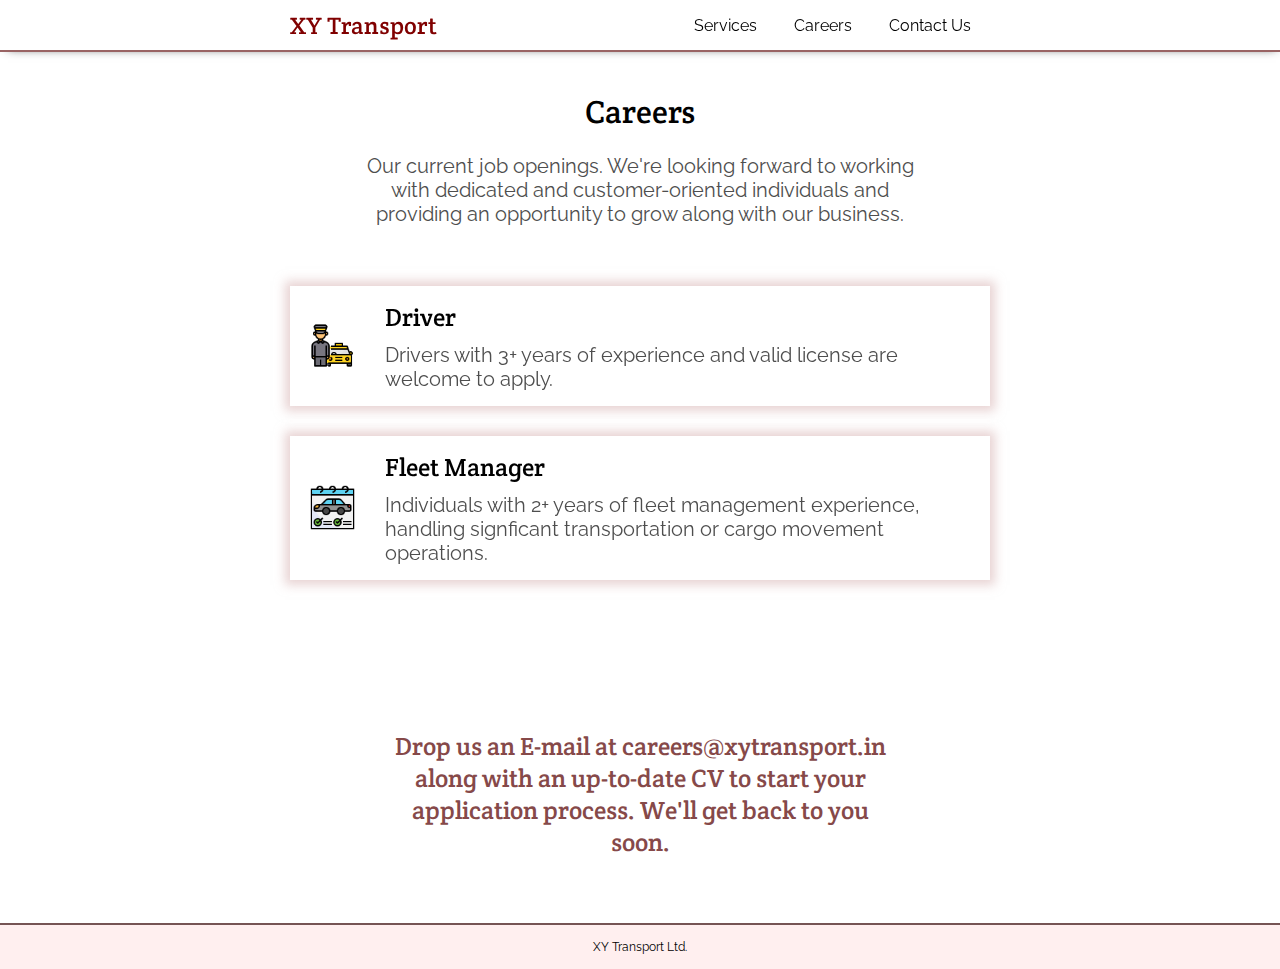
<file: site/careers.html>
<!DOCTYPE html>

<head>

    <meta charset="UTF-8">
    <meta name="viewport" content="width=device-width, initial-scale=1.0">
    <link rel="stylesheet" href="https://unpkg.com/aos@next/dist/aos.css" />
    <title>XY - Careers</title>
    

    <link rel="stylesheet" href="static/styles.css">


</head>

<body>
    <nav>
        <div class="nav-container container">
            <input id="nav-toggle" type="checkbox">
            <div class="logo"> <a href="/">XY Transport </a> </div>
            <ul class="links">
                <li><a href="services.html">Services</a></li>
                <li><a href="careers.html">Careers</a></li>
                <li><a href="contact.html">Contact&nbsp;Us</a></li>
            </ul>
            <label for="nav-toggle" class="icon-burger">
                <div class="line"></div>
                <div class="line"></div>
                <div class="line"></div>
            </label>
        </div>
    </nav>

    <div class="nav-spacer"></div>


    



<div class="sect">
    <div class="container">
        <div class="pagedesc">
            <h1>Careers</h1>
            <p class="max-w-60">Our current job openings. We're looking forward to working with dedicated and
                customer-oriented individuals and providing an opportunity to grow along with our business.
            </p>
        </div>

        
        <div class="cont-card" data-aos="fade" data-aos-delay="0" data-aos-duration="1000">
            <img src="static/icons/driver.png" alt="">
            <div class="card-body">
                <h2>Driver</h2>
                <p>Drivers with 3+ years of experience and valid license are welcome to apply.</p>
            </div>
        </div>
        
        <div class="cont-card" data-aos="fade" data-aos-delay="0" data-aos-duration="1000">
            <img src="static/icons/calendar.png" alt="">
            <div class="card-body">
                <h2>Fleet Manager</h2>
                <p>Individuals with 2+ years of fleet management experience,   handling signficant transportation or cargo movement operations.
</p>
            </div>
        </div>
        
    </div>
</div>

<div class="sect cta-box">
    <h2 class="text-center max-w-60 btm-cta"> Drop us an E-mail at careers@xytransport.in along with an
        up-to-date CV to start your application process. We'll get back to you soon. </h2>
</div>

<script src="https://unpkg.com/aos@next/dist/aos.js"></script>
<script>
    AOS.init();
</script>





    <footer>
        XY Transport Ltd.
    </footer>
</body>
</file>
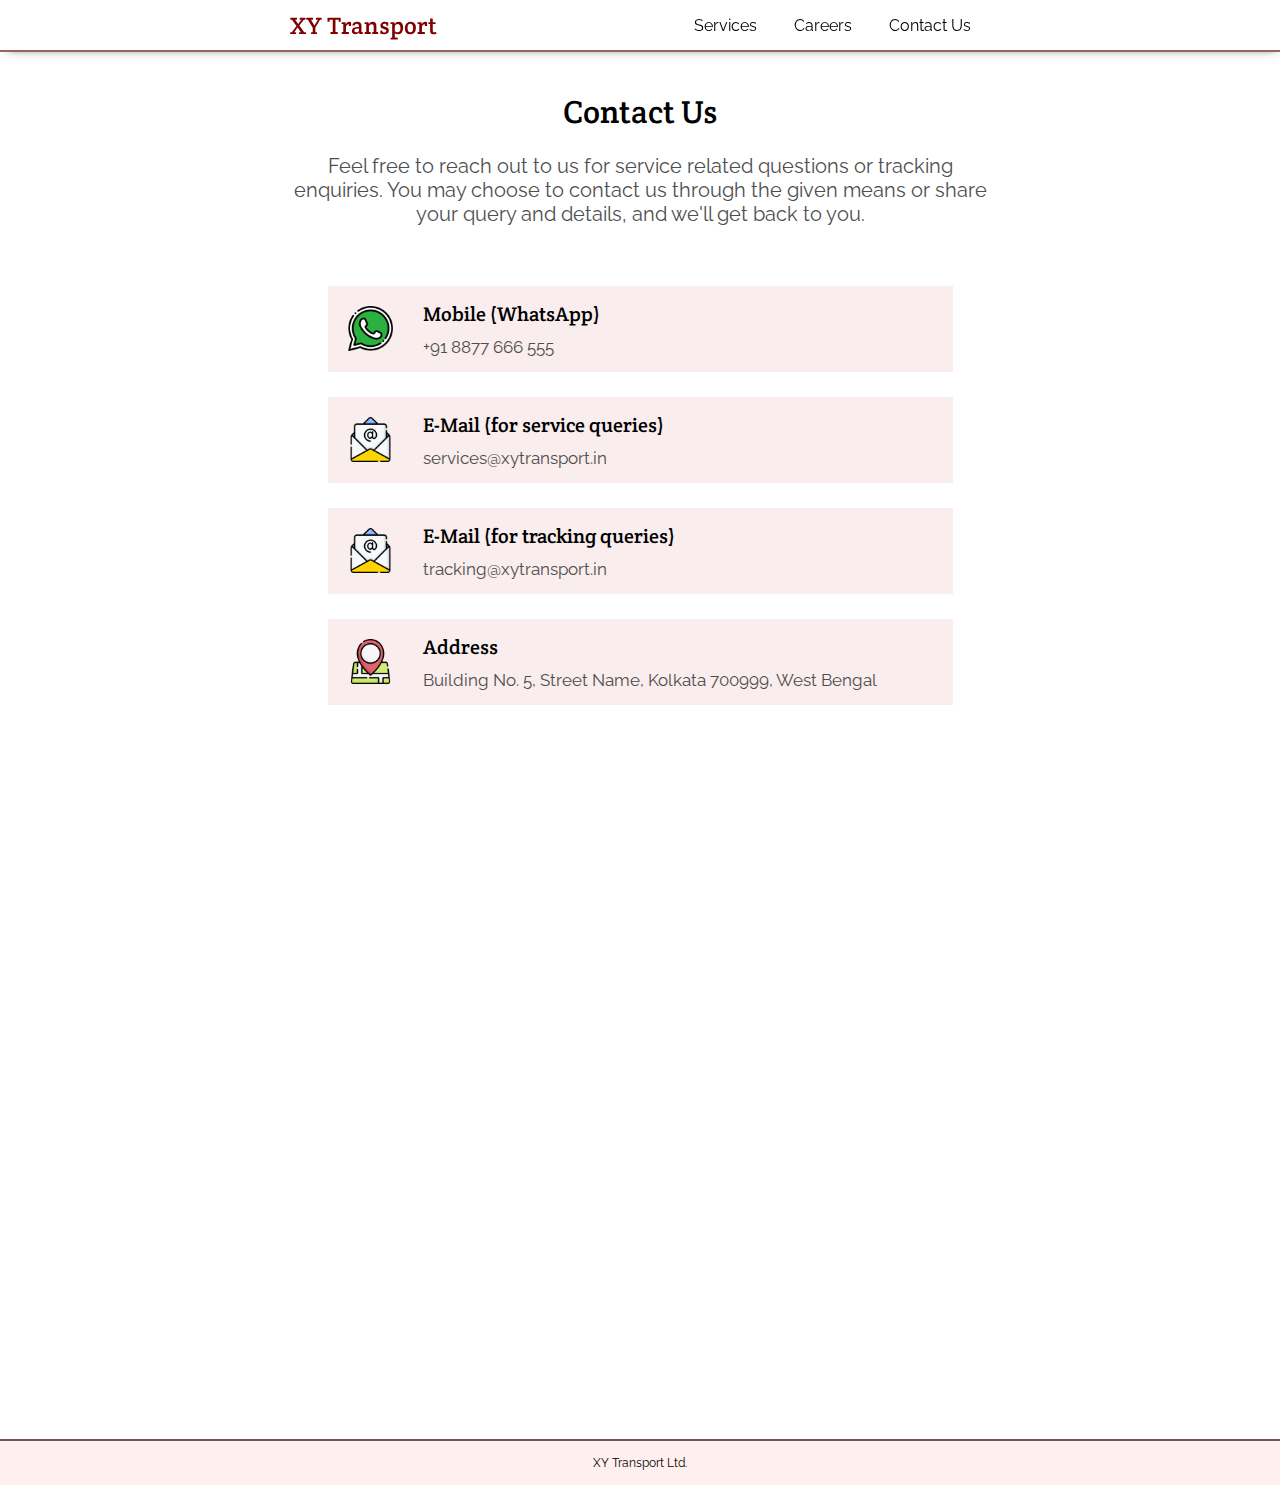
<file: site/contact.html>
<!DOCTYPE html>

<head>

    <meta charset="UTF-8">
    <meta name="viewport" content="width=device-width, initial-scale=1.0">
    <link rel="stylesheet" href="https://unpkg.com/aos@next/dist/aos.css" />
    <title>XY - Contact Us</title>
    
<script src="static/tiny-toast.js"></script>


    <link rel="stylesheet" href="static/styles.css">


</head>

<body>
    <nav>
        <div class="nav-container container">
            <input id="nav-toggle" type="checkbox">
            <div class="logo"> <a href="/">XY Transport </a> </div>
            <ul class="links">
                <li><a href="services.html">Services</a></li>
                <li><a href="careers.html">Careers</a></li>
                <li><a href="contact.html">Contact&nbsp;Us</a></li>
            </ul>
            <label for="nav-toggle" class="icon-burger">
                <div class="line"></div>
                <div class="line"></div>
                <div class="line"></div>
            </label>
        </div>
    </nav>

    <div class="nav-spacer"></div>


    



<div class="sect">
    <div class="container">
        <div class="pagedesc">
            <h1>Contact Us</h1>
            <p>Feel free to reach out to us for service related questions or tracking enquiries.
                You may choose to contact us through the given means or share your query and details, and we'll get
                back to you. </p>
        </div>


        <div class="cont-card contact-details" onclick="copy_number()">
            <img src="static/icons/whatsapp.png" alt="">
            <div class="card-body">
                <h2>Mobile (WhatsApp)</h2>
                <p>+91 8877 666 555</p>
            </div>
        </div>

        <div class="cont-card contact-details" onclick="copy_servmail()">
            <img src="static/icons/email.png" alt="">
            <div class="card-body">
                <h2>E-Mail (for service queries)</h2>
                <p>services@xytransport.in</p>
            </div>
        </div>
        <div class="cont-card contact-details" onclick="copy_trmail()">
            <img src="static/icons/email.png" alt="">
            <div class="card-body">
                <h2>E-Mail (for tracking queries)</h2>
                <p>tracking@xytransport.in</p>
            </div>
        </div>
        <div class="cont-card contact-details" onclick="copy_addr()">
            <img src="static/icons/address.png" alt="">
            <div class="card-body">
                <h2>Address</h2>
                <p>Building No. 5, Street Name, Kolkata 700999, West Bengal</p>
            </div>
        </div>

        <div class="form-embed">

            <iframe
                src="https://docs.google.com/forms/d/e/1FAIpQLSdMQ0Bgrsa_WDOsQGbE1sytpjOgl6Kxxa4rVJ9Z_Aip7slCjQ/viewform?embedded=true"
                frameborder="0" marginheight="0" marginwidth="0">Loading…</iframe>
        </div>
    </div>

</div>
<script>

    function copyToClipboard(text) {
        navigator.clipboard.writeText(text)
            .then(() => {
                toast.success("Copied !", 2500);
            })
            .catch(err => {
                console.error('Could not copy text: ', err);
            });
    }

    function copy_number() {
        copyToClipboard("+91 8877 666 555")
    }

    function copy_servmail() {
        copyToClipboard("services@xytransport.in")
    }
    function copy_trmail() {
        copyToClipboard("tracking@xytransport.in")
    }
    function copy_addr() {
        copyToClipboard("Building No. 5, Street Name, Kolkata 700999, West Bengal")
    }

</script>



    <footer>
        XY Transport Ltd.
    </footer>
</body>
</file>
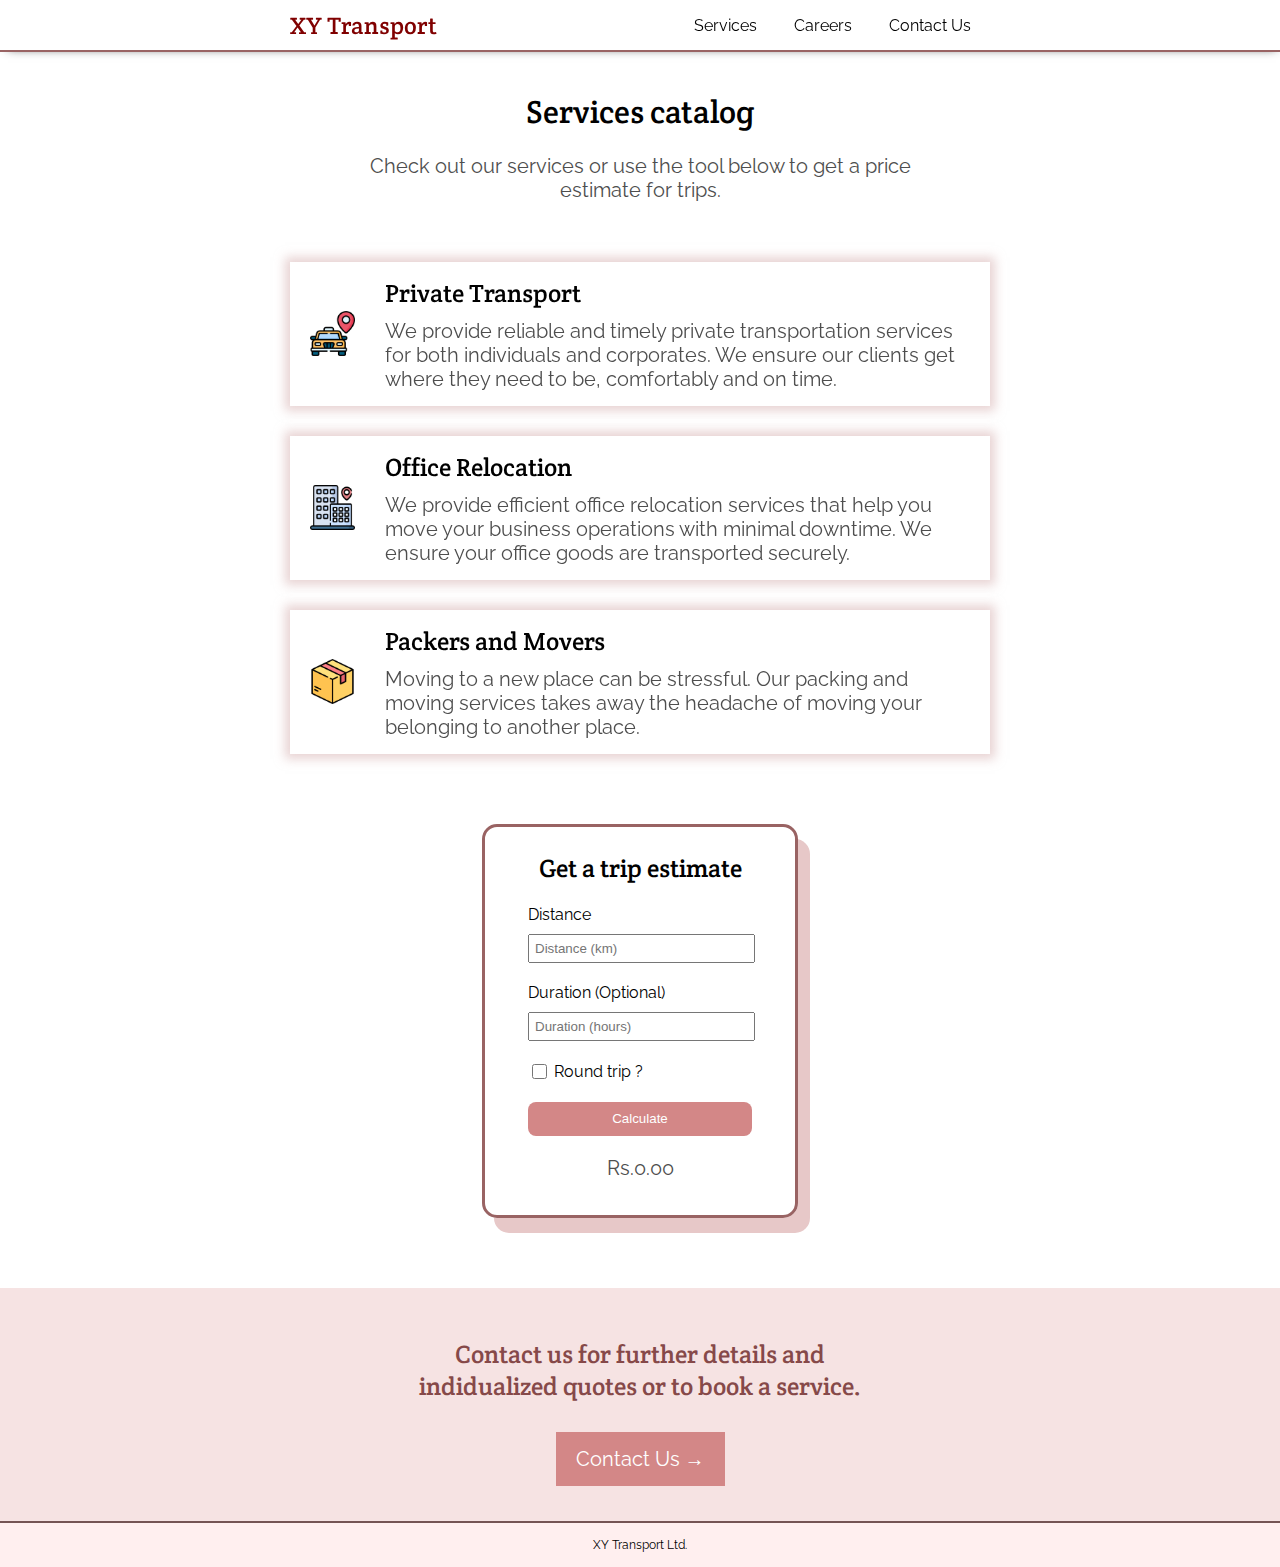
<file: site/services.html>
<!DOCTYPE html>

<head>

    <meta charset="UTF-8">
    <meta name="viewport" content="width=device-width, initial-scale=1.0">
    <link rel="stylesheet" href="https://unpkg.com/aos@next/dist/aos.css" />
    <title>XY- Services</title>
    

    <link rel="stylesheet" href="static/styles.css">


</head>

<body>
    <nav>
        <div class="nav-container container">
            <input id="nav-toggle" type="checkbox">
            <div class="logo"> <a href="/">XY Transport </a> </div>
            <ul class="links">
                <li><a href="services.html">Services</a></li>
                <li><a href="careers.html">Careers</a></li>
                <li><a href="contact.html">Contact&nbsp;Us</a></li>
            </ul>
            <label for="nav-toggle" class="icon-burger">
                <div class="line"></div>
                <div class="line"></div>
                <div class="line"></div>
            </label>
        </div>
    </nav>

    <div class="nav-spacer"></div>


    

<div class="sect">
    <div class="container">

        <div class="pagedesc">
            <h1>Services catalog</h1>
            <p class="max-w-60">Check out our services or use the tool below to get a price estimate for trips.</p>
        </div>

        

        <div class="cont-card" data-aos="fade" data-aos-delay="0" data-aos-duration="1000"
            data-aos-anchor-placement="top-bottom">
            <img src="static/icons/cab.png" alt="">
            <div class="card-body">
                <h2>Private Transport</h2>
                <p>We provide reliable and timely private transportation services for both individuals and corporates. We ensure our clients get where they need to be, comfortably and on time.</p>
            </div>
        </div>
        

        <div class="cont-card" data-aos="fade" data-aos-delay="0" data-aos-duration="1000"
            data-aos-anchor-placement="top-bottom">
            <img src="static/icons/office.png" alt="">
            <div class="card-body">
                <h2>Office Relocation</h2>
                <p>We provide efficient office relocation services that help you move your business operations with minimal downtime. We ensure your office goods are transported securely.</p>
            </div>
        </div>
        

        <div class="cont-card" data-aos="fade" data-aos-delay="0" data-aos-duration="1000"
            data-aos-anchor-placement="top-bottom">
            <img src="static/icons/box.png" alt="">
            <div class="card-body">
                <h2>Packers and Movers</h2>
                <p>Moving to a new place can be stressful. Our packing and moving services takes away the headache of moving your belonging to another place.</p>
            </div>
        </div>
        
    </div>
</div>

<div class="sect">
    <div class="container">

        <div class="pricebox">
            <h2>Get a trip estimate</h2>

            <div class="item">
                <label class="top" for="">Distance</label>
                <input type="number" name="km" id="dist" placeholder="Distance (km)">
            </div>
            <div class="item">
                <label class="top" for="">Duration (Optional)</label>
                <input type="number" name="km" id="duration" placeholder="Duration (hours)">
            </div>

            <div class="item">

                <label for="round">
                    <input type="checkbox" name="Round Trip? " id="round">&nbsp;Round trip ?</label>

            </div>

            <div class="item">
                <button onclick="calculate()">
                    Calculate
                </button>
            </div>
            <div class="item">
                <p id="result">Rs.0.00 </p>
            </div>

        </div>

    </div>
</div>

<div class="sect grey-bg cta-box">
    <h2 class="text-center max-w-60 btm-cta"> Contact us for further details and indidualized quotes or to book a
        service.</h2>
    <div class="action-btn">
        <a href="/contact.html" class="services-btn">Contact Us &rarr;</a>
    </div>

</div>

<script src="https://unpkg.com/aos@next/dist/aos.js"></script>


<script>

    AOS.init();

    function calculate() {
        const distance_box = document.getElementById("dist");
        const duration_box = document.getElementById("duration");
        const checkbox = document.getElementById("round");
        const resultbox = document.getElementById("result")

        const distance = parseFloat(distance_box.value);
        const duration = duration_box.value ? parseFloat(duration_box.value) : null;
        const isRoundTrip = checkbox.checked;

        let dur_mult = 1;
        let threshold = 125;

        if (isNaN(distance) || distance <= 0) {
            alert("Please enter a valid distance.");
            return;
        }

        if (isRoundTrip) {
            distance *= 2;
            dur_mult = 2;
        }

        let distancePrice = distance <= threshold ? distance * 19 : (threshold * 19) + ((distance - threshold) * 16);

        let durationPrice;
        if (duration !== null) {
            durationPrice = (duration * dur_mult) <= 8 ? duration * 30 : (8 * 30) + ((duration - 8) * 125);
        } else {
            const defaultDuration = (distance / 30) * dur_mult;
            durationPrice = defaultDuration <= 8 ? defaultDuration * 30 : (8 * 30) + ((defaultDuration - 8) * 125);
        }

        let totalPrice = distancePrice + durationPrice;
        // totalPrice = Math.round(totalPrice / 10) * 10;
        const formattedPrice = "Rs. " + totalPrice.toFixed(2);
        resultbox.innerHTML = formattedPrice;
    }


</script>





    <footer>
        XY Transport Ltd.
    </footer>
</body>
</file>
<file: site/static/styles.css>
@font-face {
    font-family: 'Crete Round';
    src: url('fonts/crete.ttf') format('truetype');
}

@font-face {
    font-family: 'Raleway';
    src: url('fonts/raleway.ttf') format('truetype');
}

:root {
    --nav-size: 50px;
    --serif-font: "Crete Round", serif;
    --sans-font: "Raleway", sans-serif;
}

.sans-font {
    font-family: var(--sans-font) !important;
}

body {

    font-family: var(--sans-font);
    padding: 0;
    margin: 0;
}

/* NAVBAR STYLES ---------------------------- */

nav {

    position: fixed;
    z-index: 10;
    left: 0;
    right: 0;
    top: 0;
    font-family: 'Raleway', sans-serif;
    padding: 0 5%;
    height: var(--nav-size);
    background-color: rgb(255, 255, 255);
    border-bottom: 2px solid rgb(153, 99, 99);
    box-shadow: 2px 2px 0px 0px black;
    box-shadow: 2px 2px 10px -6px #000000cf;
    /* backdrop-filter: blur(3px); */
}

nav .logo {

    float: left;
    width: 40%;
    height: var(--nav-size);
    display: flex;
    align-items: center;

}

nav .logo a {
    font-family: var(--serif-font), sans-serif;
    /* font-weight: 700; */
    text-decoration: none;
    color: maroon;
    font-size: 24px;
}

nav .links {
    float: right;
    padding: 0;
    margin: 0;
    width: 45%;
    height: 100%;
    display: flex;
    justify-content: space-around;
    align-items: center;
}

nav .links li {
    list-style: none;
}

nav .links a {
    color: black;
    display: block;
    padding: 1em;
    font-size: 16px;
    text-decoration: none;
    /* text-underline-offset: 3px; */
    /* text-decoration: none; */
    transition: 0.2s all ease-in;
}

nav .links a:hover {
    text-underline-offset: 6px;
    color: maroon;
}

#nav-toggle {
    position: absolute;
    top: -100px;
}

nav .icon-burger {
    display: none;
    position: absolute;
    right: 5%;
    top: 50%;
    transform: translateY(-50%);
}

nav .icon-burger .line {
    width: 30px;
    height: 5px;
    background-color: #986161;
    margin: 5px;
    border-radius: 2px;
    transition: all .3s ease-in-out;
}

.nav-spacer {
    height: var(--nav-size);
}

@media screen and (max-width: 600px) {
    nav .logo {
        float: none;
        width: auto;
        justify-content: center;
    }

    nav .links {
        float: none;
        position: fixed;
        z-index: 9;
        left: 0;
        right: 0;
        top: var(--nav-size);
        bottom: 100%;
        width: auto;
        height: auto;
        flex-direction: column;
        justify-content: space-evenly;
        background-color: rgba(222, 222, 222, 0.69);
        backdrop-filter: blur(3px);
        overflow: hidden;
        box-sizing: border-box;
        transition: all .5s ease-in-out;
    }

    nav .links a {
        font-size: 20px;
    }

    nav :checked~.links {
        bottom: 0;
    }

    nav .icon-burger {
        display: block;
    }

    nav :checked~.icon-burger .line:nth-child(1) {
        transform: translateY(10px) rotate(225deg);
    }

    nav :checked~.icon-burger .line:nth-child(3) {
        transform: translateY(-10px) rotate(-225deg);
    }

    nav :checked~.icon-burger .line:nth-child(2) {
        opacity: 0;
    }
}

/*  ---------------------------- */

.container {
    margin: 0 auto;
    max-width: 700px;
}



.cont-first {
    margin-top: var(--nav-size);
}

.hero-box {
    padding: 37px 10px;
    /* padding-top: 5px; */
    display: flex;
    gap: 10px;
    flex-direction: row;
    justify-content: space-between;
}

.half {
    flex-basis: 45%;
    /* flex-grow: 1; */
    display: flex;
    align-items: center;
}

.half img {
    max-height: 200px;
    max-width: 100%;
}

p.lead {
    font-family: var(--serif-font);
    padding-top: 20px;
    color: rgb(174, 99, 99);
    font-size: 30px;
    /* font-weight: bold; */
}

@media screen and (max-width: 600px) {
    .hero-box {
        flex-direction: column;
        padding-top: 10px;
    }

    .half {
        flex-basis: unset;
    }

    p.lead {
        padding-top: 0;
        font-size: 24px;
    }

    .half img {
        max-height: unset;
    }

}



.sect {
    padding-top: 20px;
    padding-bottom: 20px;
    overflow: hidden;
}




.grey-bg {
    background-color: #f6e3e3;
}

.sect h2 {
    font-family: var(--serif-font);
    font-weight: normal;
    font-size: 25px;
    margin-top: 10px;
}

.sect p {
    font-size: 20px;
    color: rgb(78, 78, 78);
}

@media screen and (max-width: 600px) {

    .sect {
        padding: 20px 10px;
    }

    .sect h2 {
        font-size: 22px;
    }

    .sect p {
        font-size: 18px;
    }
}


.cardbox {
    display: flex;
    flex-direction: row;
    justify-content: space-between;
    gap: 30px;
    width: 90%;
    margin: 0 auto;
    margin-top: 25px;
}

.card {
    flex-grow: 1;
    display: flex;
    color: white;
    flex-direction: column;
    align-items: center;
    background: rgb(202 139 139);
    border: 2px solid rgb(202 139 139);
    box-shadow: 4px 6px 10px 0px rgb(212 171 171);
    /* border: 2px solid grey; */
    padding-top: 0px;
    border-radius: 5px;
    overflow: hidden;
}


.card .icon img {
    max-width: 100%;
}

.text-center {
    text-align: center;
}

.card p {
    color: white;
}

.fleet-sec {
    margin-top: 10px;
    padding-bottom: 35px;
    margin-bottom: 35px;
}

@media screen and (max-width: 600px) {
    .cardbox {
        flex-direction: column;
    }


}

.client-box {
    display: flex;
    flex-wrap: wrap;
    gap: 20px;
    align-content: center;
    justify-content: center;
    margin: 0 auto;
    margin-top: 40px;
    margin-bottom: 35px;
}

.client-card {
    flex-basis: 22%;
    display: flex;
    flex-direction: column;
    align-items: center;
}

.client-card img {
    display: block;
    max-width: 70%;
    margin: 0 auto;
}

@media screen and (max-width: 600px) {
    .client-card {
        flex-basis: 45%;
    }

    .client-card img {
        max-width: 85%;
    }
}

.action-btn {
    display: flex;
    justify-content: center;
    gap: 20px;
}

a.services-btn {
    font-size: 20px;
    color: white;
    text-decoration: none;
    display: block;
    padding: 15px 20px;
    background-color: rgb(211, 135, 135);
    /* border-radius: 15px; */
    transition: 0.2s all ease;
}

a.services-btn:hover {
    background-color: rgb(171, 101, 101);
    /* transform: tranrgb(97, 134, 170)/
    /* box-shadow: 1px 1px 0px 0px gray; */
}

.max-w-60 {
    max-width: 80%;
    margin: 0 auto;
}

h2.max-w-60 {
    max-width: 60%;
    margin: 0 auto;
    margin-top: 10px;
    margin-bottom: 20px;
}


h2.btm-cta {
    color: rgb(134, 73, 73);
    margin-top: 20px;
    margin-bottom: 30px;
    max-width: 500px;

}

.cta-box {
    margin-top: 50px;
    margin-bottom: 0px;
    padding-top: 30px;
    padding-bottom: 35px;
}

@media screen and (max-width: 600px) {
    .max-w-60 {
        max-width: 95% !important;
    }

    h2.btm-cta {
        font-size: 16px;
        max-width: 95%;
    }

    h2.max-w-60 {
        max-width: 80%;
        font-size: 20px;
    }

    a.services-btn {
        font-size: 15px;
    }
}


footer {
    /* margin-top: 30px; */
    text-align: center;
    padding: 15px;
    border-top: 2px solid rgb(117, 84, 84);
    background-color: rgb(255, 239, 239);
    font-size: 12px;

}

.cont-card {
    display: flex;
    gap: 30px;
    align-items: center;
    box-shadow: 0px 0px 10px 5px rgb(212 171 171 / 53%);
    /* border-radius: 15px; */
    padding: 15px 10px 15px 20px;
    margin: 30px 0;
}

.cont-card img {
    width: 45px;
    height: 45px;
    aspect-ratio: 1;
}

.cont-card .card-body {
    flex-grow: 1;
}

.cont-card h2 {
    margin-top: 0;
    margin-bottom: 10px;
}

.cont-card p {
    margin: 10px 10px 0px 0;
}


@media screen and (max-width: 600px) {
    .cont-card {
        gap: 20px;
        margin: 20px 0;
        box-shadow: 0px 0px 6px 2px rgb(212 171 171 / 53%);

    }

    .cont-card:not(.contact-details) {
        flex-direction: column;
        align-items: baseline;
    }

    .cont-card h2 {
        font-size: 18px;
    }

    .cont-card p {
        font-size: 16px;
    }

    .cont-card img {
        width: 40px;
        height: 40px;
    }

    .contact-details {}
}

.pagedesc {
    margin-bottom: 60px;
}

.pagedesc h1 {
    font-weight: normal;
    font-family: var(--serif-font);
    text-align: center;
}

.pagedesc h2 {
    font-weight: normal;
    font-family: sans-serif;
    text-align: center;
}

.pagedesc p {
    /* font-family: ; */
    text-align: center;
}

@media screen and (max-width: 600px) {
    .pagedesc {
        margin-bottom: 30px;
    }
}


.form-embed {
    margin-top: 60px;
}

.form-embed iframe {
    width: 100%;
    height: 650px;
}

.contact-details {
    margin: 0 auto;
    width: 85%;
    margin-bottom: 25px;
    cursor: pointer;
    transition: 0.2s all ease;
    background-color: #f9eded;
    box-shadow: none;
}

.contact-details:hover {
    box-shadow: 0px 0px 8px 2px rgba(219, 145, 145, 0.53);

}

.contact-details h2 {
    font-size: 20px;
}

.contact-details p {
    font-size: 17px;
}

.pricebox {
    width: 40%;
    margin: 0 auto;
    border: 3px solid rgb(153, 99, 99);
    box-shadow: 12px 15px 0px 0px #e7c8c8;
    border-radius: 15px;
    padding: 15px;
}

.pricebox h2 {
    text-align: center;
}

.pricebox p {
    text-align: center;
}

.pricebox .item {
    margin: 10px auto;
    /* border: 1px solid red; */
    max-width: 80%;
}

.pricebox label.top {
    display: block;
    max-width: 80%;
}

.pricebox input[type=number] {
    padding: 5px;
    margin: 10px auto;
    width: 95%;
}

.pricebox [type="checkbox"] {
    width: 15px;
    height: 15px;
    padding-right: 15px;
}

.pricebox label[for=round] {
    display: flex;
    align-items: center;
}

.pricebox button {
    border-radius: 8px;
    width: 100%;
    height: 34px;
    display: block;
    margin: 20px auto;
    cursor: pointer;
    color: white;
    border: none;
    background: rgb(211, 135, 135);
    transition: 0.2s ease all;
}

.pricebox button:hover {
    background-color: rgb(171, 101, 101);

}

@media screen and (max-width: 600px) {
    .pricebox {
        width: 80%;
        box-shadow: 8px 8px 0px 0px #e7c8c8;

    }
}

.t-toast {
    font-family: var(--sans-font);
    border-radius: 0px !important;
    padding: 8px !important;
    box-shadow: 3px 3px 2px 1px rgba(0, 0, 0, .2) !important;
}
</file>
